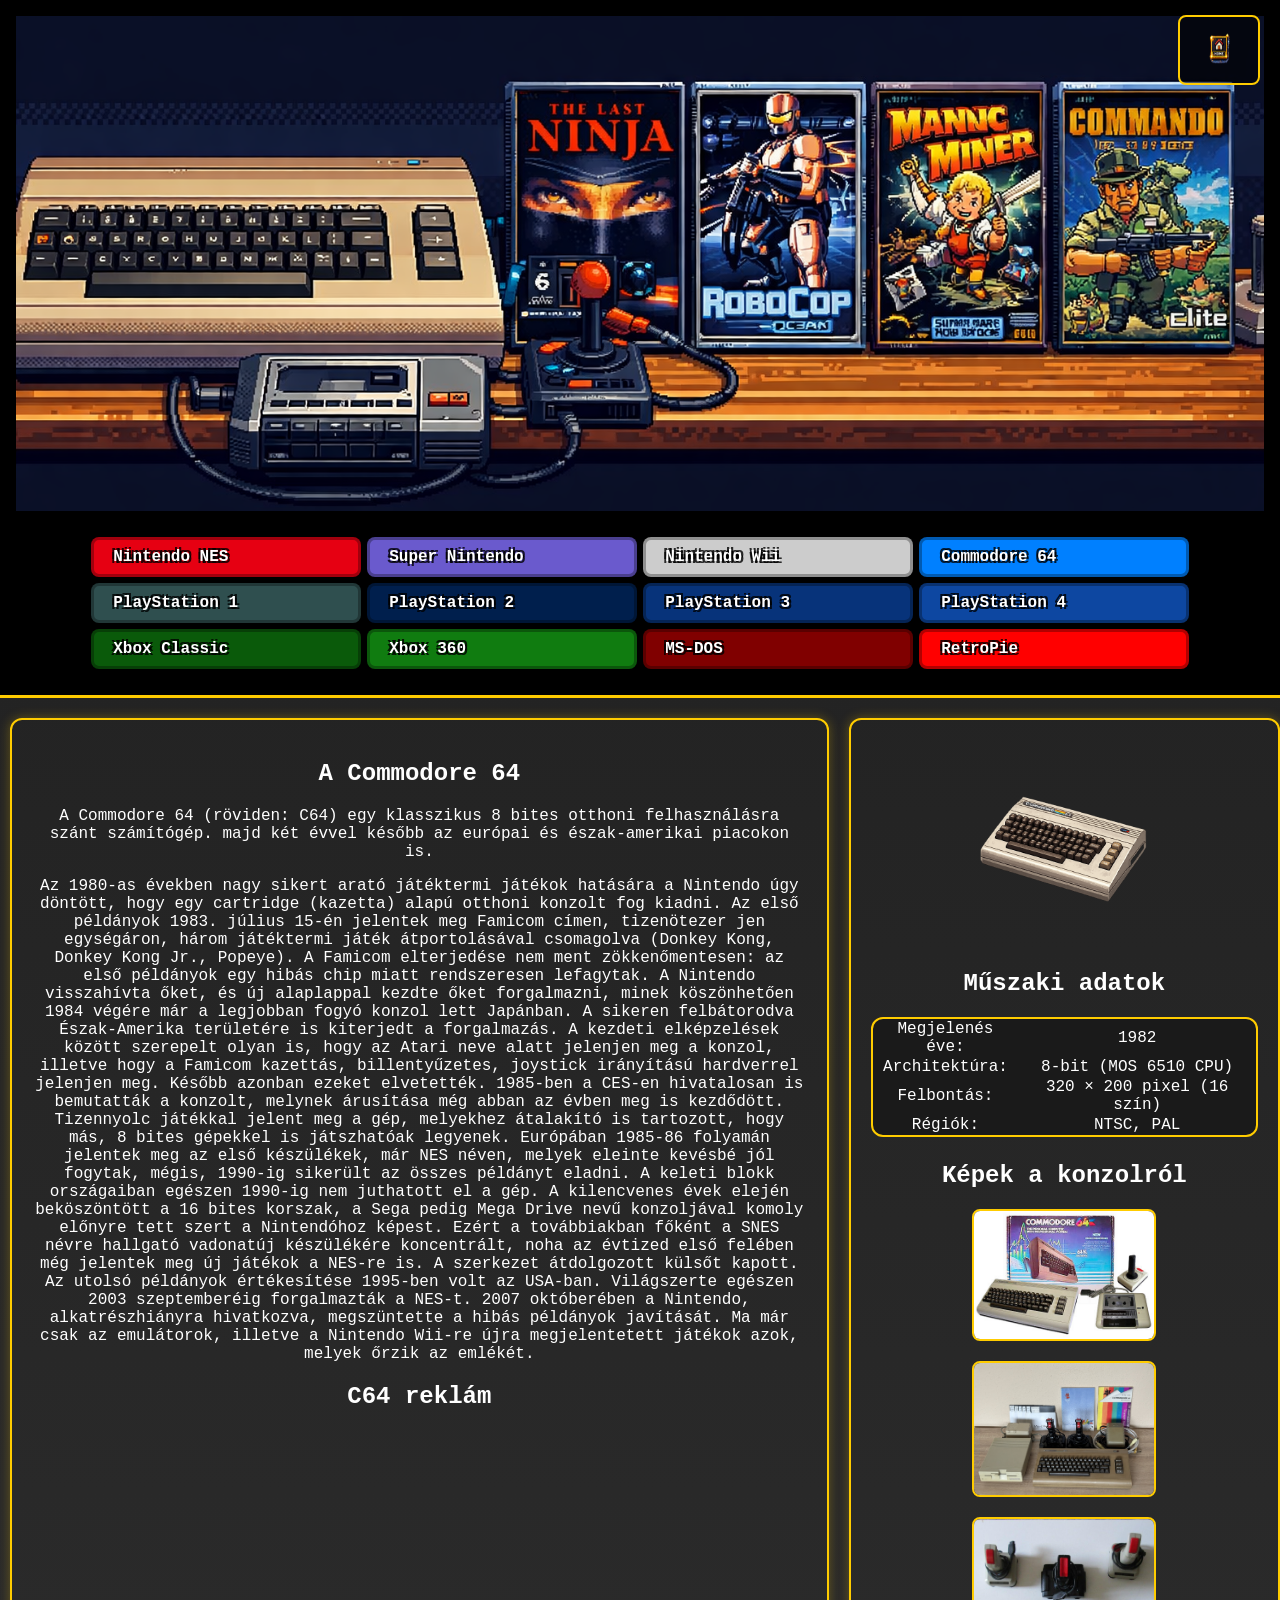
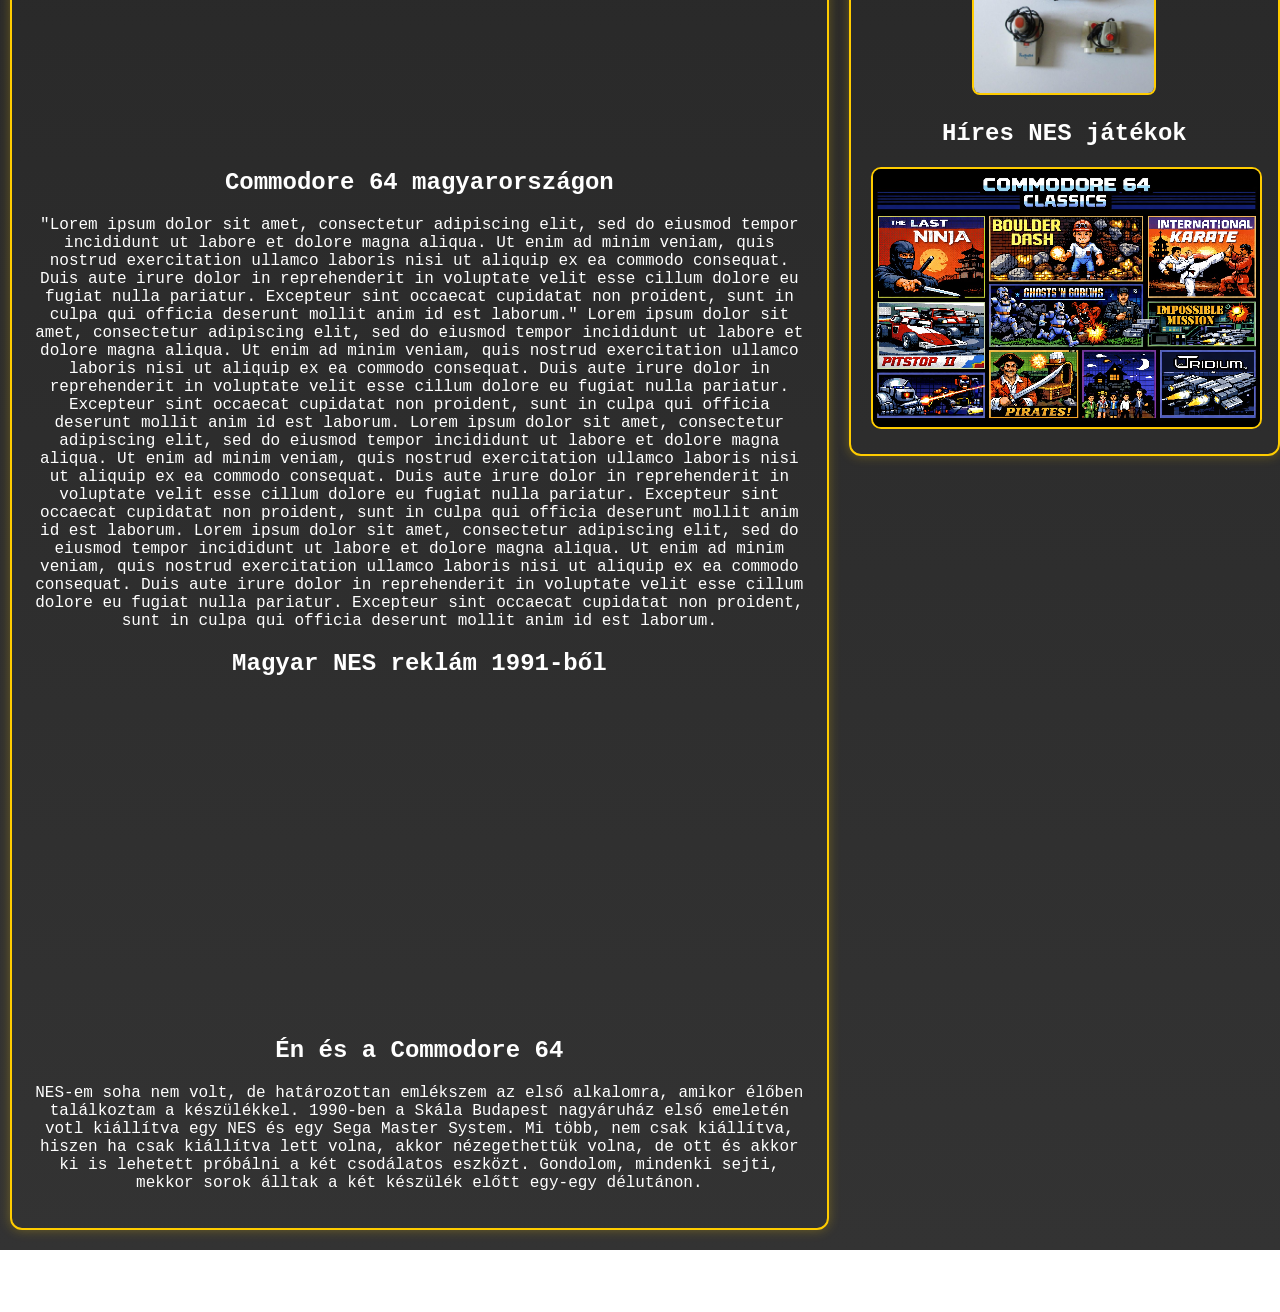
<file: c64.html>
<!DOCTYPE html>
<html lang="hu">
<head>
  <meta charset="UTF-8">
  <meta name="viewport" content="width=device-width, initial-scale=1.0">
  <title>Commodore 64</title>
  <link rel="stylesheet" href="console-site.css">
</head>
<body>
  <header> 
<!-- Felső kép -->	  
	<div class="hero-logo"> 
		<img src="images/c64-header.png" alt="Commodore 64"> 
	</div>
<!-- Vissza gomb -->
	  <a href="index.html" class="home-button"><img src="icons/home.png" alt="Home"></a>
<!-- Menüsor -->
	  <nav>
		<ul> 
			<li><a class="nes" href="nes.html">Nintendo NES</a></li>
			<li><a class="snes" href="snes.html">Super Nintendo</a></li>
			<li><a class="wii" href="wii.html">Nintendo Wii</a></li>
			<li><a class="c64" href="c64.html">Commodore 64</a></li>
			<li><a class="ps1" href="ps1.html">PlayStation 1</a></li>
			<li><a class="ps2" href="ps2.html">PlayStation 2</a></li>
			<li><a class="ps3" href="ps3.html">PlayStation 3</a></li>
			<li><a class="ps4" href="ps4.html">PlayStation 4</a></li>
			<li><a class="xbox" href="xbox.html">Xbox Classic</a></li>
			<li><a class="xbox360" href="xbox360.html">Xbox 360</a></li>
			<li><a class="dos" href="dos.html">MS-DOS</a></li>
			<li><a class="retropie" href="retropie.html">RetroPie</a></li>
		</ul>
	</nav> 
</header>
  <main>
<!-- Bal hasáb-->
	<div class="content-layout">  
		<div class="main-column">
			<section class="history">  
	   		 <h2>A Commodore 64</h2>
	    	<p>A Commodore 64 (röviden: C64) egy klasszikus 8 bites otthoni felhasználásra szánt számítógép.
			majd két évvel később az  európai és észak-amerikai piacokon is.</p> 
			<p>Az 1980-as években nagy sikert arató játéktermi játékok hatására a Nintendo úgy döntött, hogy egy cartridge (kazetta) alapú otthoni konzolt fog kiadni. Az első példányok 1983. július 15-én jelentek meg Famicom címen,
			tizenötezer jen egységáron, három játéktermi játék átportolásával csomagolva (Donkey Kong, Donkey Kong Jr., Popeye). A Famicom elterjedése nem ment zökkenőmentesen: az első példányok egy hibás chip miatt rendszeresen lefagytak. 
			A Nintendo visszahívta őket, és új alaplappal kezdte őket forgalmazni, minek köszönhetően 1984 végére már a legjobban fogyó konzol lett Japánban.
			A sikeren felbátorodva Észak-Amerika területére is kiterjedt a forgalmazás. A kezdeti elképzelések között szerepelt olyan is, hogy az Atari neve alatt jelenjen meg a konzol, illetve hogy a Famicom kazettás, billentyűzetes,
			joystick irányítású hardverrel jelenjen meg. Később azonban ezeket elvetették. 1985-ben a CES-en hivatalosan is bemutatták a konzolt, melynek árusítása még abban az évben meg is kezdődött. Tizennyolc játékkal jelent meg a gép,
			melyekhez átalakító is tartozott, hogy más, 8 bites gépekkel is játszhatóak legyenek. Európában 1985-86 folyamán jelentek meg az első készülékek, már NES néven, melyek eleinte kevésbé jól fogytak, mégis, 1990-ig sikerült az összes példányt eladni.
			A keleti blokk országaiban egészen 1990-ig nem juthatott el a gép. A kilencvenes évek elején beköszöntött a 16 bites korszak, a Sega pedig Mega Drive nevű konzoljával komoly előnyre tett szert a Nintendóhoz képest. 
			Ezért a továbbiakban főként a SNES névre hallgató vadonatúj készülékére koncentrált, noha az évtized első felében még jelentek meg új játékok a NES-re is. A szerkezet átdolgozott külsőt kapott. Az utolsó példányok értékesítése 1995-ben volt az USA-ban.
			Világszerte egészen 2003 szeptemberéig forgalmazták a NES-t. 2007 októberében a Nintendo, alkatrészhiányra hivatkozva, megszüntette a hibás példányok javítását. Ma már csak az emulátorok, illetve a Nintendo Wii-re újra megjelentetett játékok azok, melyek őrzik az emlékét.
			</p>
			</section>
			<section class=video>
				<h2>C64 reklám</h2>
				<iframe width="560" height="315" src="https://www.youtube.com/embed/ZekAbt2o6Ms?si=d886fp3JaP5gtsDD" title="YouTube video player" frameborder="0" allow="accelerometer; autoplay; clipboard-write; encrypted-media; gyroscope; picture-in-picture; web-share" referrerpolicy="strict-origin-when-cross-origin" allowfullscreen></iframe>
			</section>
			<section>
				<h2>Commodore 64 magyarországon</h2>
				<p>"Lorem ipsum dolor sit amet, consectetur adipiscing elit, sed do eiusmod tempor incididunt ut labore et dolore magna aliqua. Ut enim ad minim veniam, quis nostrud exercitation ullamco laboris nisi ut aliquip ex ea 
					commodo consequat. Duis aute irure dolor in reprehenderit in voluptate velit esse cillum dolore eu fugiat nulla pariatur. Excepteur sint occaecat cupidatat non proident, sunt in culpa qui officia deserunt mollit anim
					id est laborum."
				
				Lorem ipsum dolor sit amet, consectetur adipiscing elit, sed do eiusmod tempor incididunt ut labore et dolore magna aliqua. Ut enim ad minim veniam, quis nostrud exercitation ullamco laboris nisi ut aliquip ex ea 
					commodo consequat. Duis aute irure dolor in reprehenderit in voluptate velit esse cillum dolore eu fugiat nulla pariatur. Excepteur sint occaecat cupidatat non proident, sunt in culpa qui officia deserunt mollit anim
					id est laborum.

					Lorem ipsum dolor sit amet, consectetur adipiscing elit, sed do eiusmod tempor incididunt ut labore et dolore magna aliqua. Ut enim ad minim veniam, quis nostrud exercitation ullamco laboris nisi ut aliquip ex ea 
					commodo consequat. Duis aute irure dolor in reprehenderit in voluptate velit esse cillum dolore eu fugiat nulla pariatur. Excepteur sint occaecat cupidatat non proident, sunt in culpa qui officia deserunt mollit anim
					id est laborum.
				Lorem ipsum dolor sit amet, consectetur adipiscing elit, sed do eiusmod tempor incididunt ut labore et dolore magna aliqua. Ut enim ad minim veniam, quis nostrud exercitation ullamco laboris nisi ut aliquip ex ea 
					commodo consequat. Duis aute irure dolor in reprehenderit in voluptate velit esse cillum dolore eu fugiat nulla pariatur. Excepteur sint occaecat cupidatat non proident, sunt in culpa qui officia deserunt mollit anim
					id est laborum.	
				
				</p>
			</section>
			<section class=video>
				<h2>Magyar NES reklám 1991-ből</h2>
				<iframe width="560" height="315" src="https://www.youtube.com/embed/DQys7H4qyeI?si=6JUCYeP0SzQPjTPI" title="YouTube video player" frameborder="0" allow="accelerometer; autoplay; clipboard-write; encrypted-media; gyroscope; picture-in-picture; web-share" referrerpolicy="strict-origin-when-cross-origin" allowfullscreen></iframe>
			</section>
			<section>
				<h2>Én és a Commodore 64</h2>
				<p>NES-em soha nem volt, de határozottan emlékszem az első alkalomra, amikor élőben találkoztam a készülékkel. 1990-ben a Skála Budapest nagyáruház első emeletén votl kiállítva egy NES és egy Sega Master System. Mi több, nem csak kiállítva,
					hiszen ha csak kiállítva lett volna, akkor nézegethettük volna, de ott és akkor ki is lehetett próbálni a két csodálatos eszközt. Gondolom, mindenki sejti, mekkor sorok álltak a két készülék előtt egy-egy délutánon.
				</p>
			</section>
				
		</div>
<!-- Jobb hasáb -->		
		<div class="side-column">	
			<section class="tech-spec">
				<div class="console-image"> 
					<img src="images/C64-card.png" alt="Commodore 64">
				</div>
				<!-- Technikai adatok -->
				<h2>Műszaki adatok</h2>
					<table class="console-specs"> 
						<tr> <td>Megjelenés éve:</td> <td>1982</td> </tr>
						<tr> <td>Architektúra:</td> <td>8-bit (MOS 6510 CPU)</td> 
						</tr> <tr> <td>Felbontás:</td> <td>320 × 200 pixel (16 szín)</td> 
						</tr> <tr> <td>Régiók:</td> <td>NTSC, PAL</td> </tr>
					</table>
				<!-- Galéria-->
				<section class="gallery">
					<h2>Képek a konzolról</h2>
					<div class="gallery-grid">
			    		<img src="images/C64_1.jpg" alt="C64 gép">
			    		<img src="images/C64_2.jpg" alt="C64 perifériák">
			    		<img src="images/C64_3.jpg" alt="C64 joystick">
			  		</div>
				</section>	
				<!-- Híres játékok-->
				<section class="best-games"> 
					<h2>Híres NES játékok</h2> 
					<div class="game-cartridges"> 
						<img src="images/C64-bestgames.png" alt="C64 játékok"> 
					</div>
				</section>
			</section>
		</div>
	</div>
			

	  

		

	  
  </main>
</body>
</html>
</file>
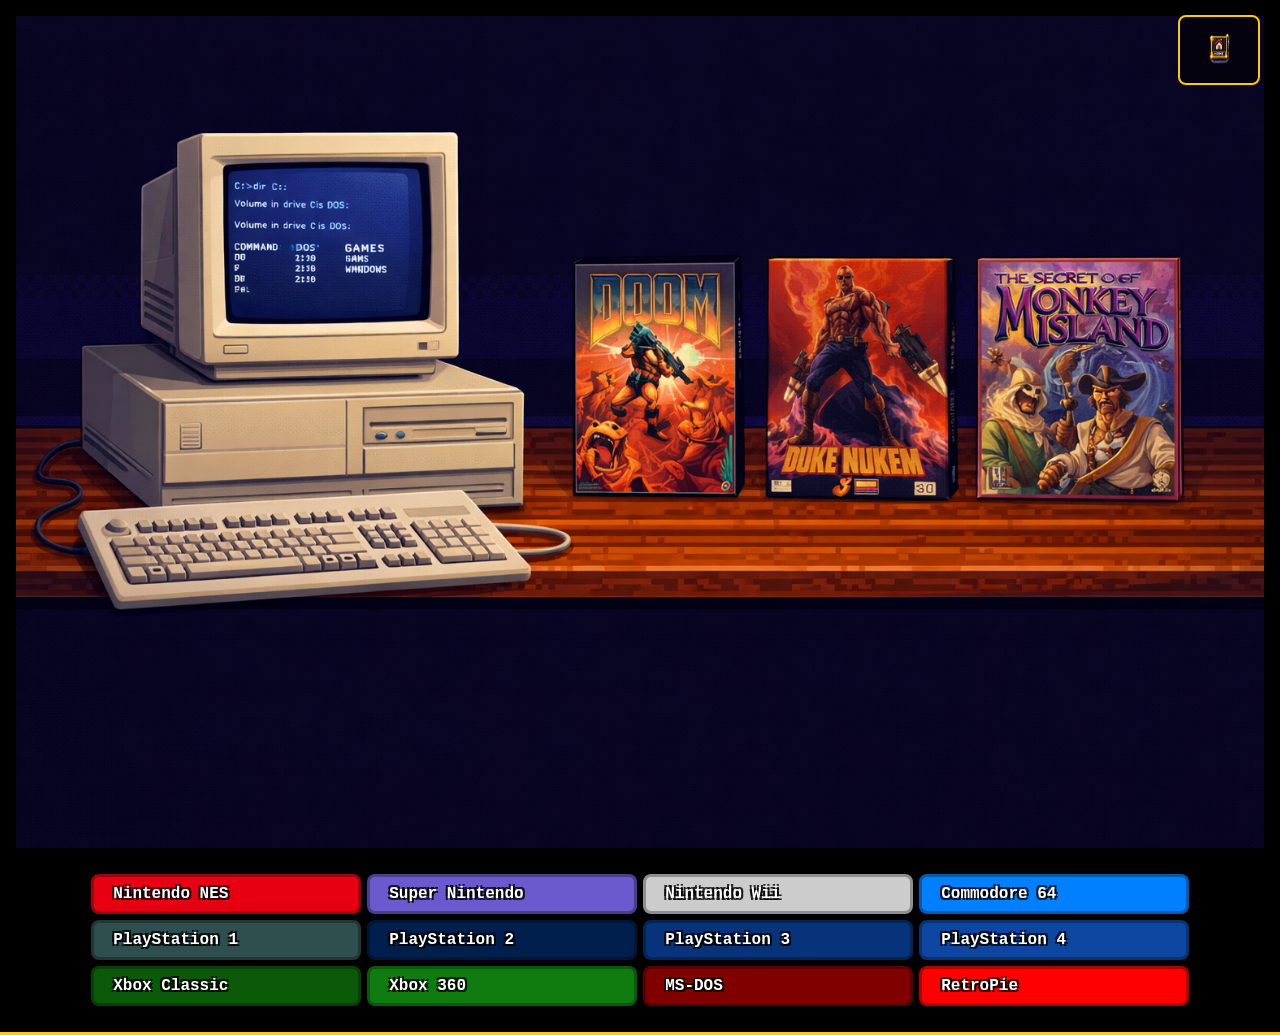
<file: dos.html>
<!DOCTYPE html>
<html lang="hu">
<head>
  <meta charset="UTF-8">
  <meta name="viewport" content="width=device-width, initial-scale=1.0">
  <title>MS-DOS PC</title>
  <link rel="stylesheet" href="console-site.css">
</head>
<body>
  <header> 
<!-- Felső kép -->	  
	<div class="hero-logo"> 
		<img src="images/DOS-PC-header.png" alt="MS-DOS PC"> 
	</div>
<!-- Vissza gomb -->
	  <a href="index.html" class="home-button"><img src="icons/home.png" alt="Home"></a>
<!-- Menüsor -->
	  <nav>
		<ul> 
			<li><a class="nes" href="nes.html">Nintendo NES</a></li>
			<li><a class="snes" href="snes.html">Super Nintendo</a></li>
			<li><a class="wii" href="wii.html">Nintendo Wii</a></li>
			<li><a class="c64" href="c64.html">Commodore 64</a></li>
			<li><a class="ps1" href="ps1.html">PlayStation 1</a></li>
			<li><a class="ps2" href="ps2.html">PlayStation 2</a></li>
			<li><a class="ps3" href="ps3.html">PlayStation 3</a></li>
			<li><a class="ps4" href="ps4.html">PlayStation 4</a></li>
			<li><a class="xbox" href="xbox.html">Xbox Classic</a></li>
			<li><a class="xbox360" href="xbox360.html">Xbox 360</a></li>
			<li><a class="dos" href="dos.html">MS-DOS</a></li>
			<li><a class="retropie" href="retropie.html">RetroPie</a></li>
		</ul>
	</nav> 
</header>
  <main>
</file>
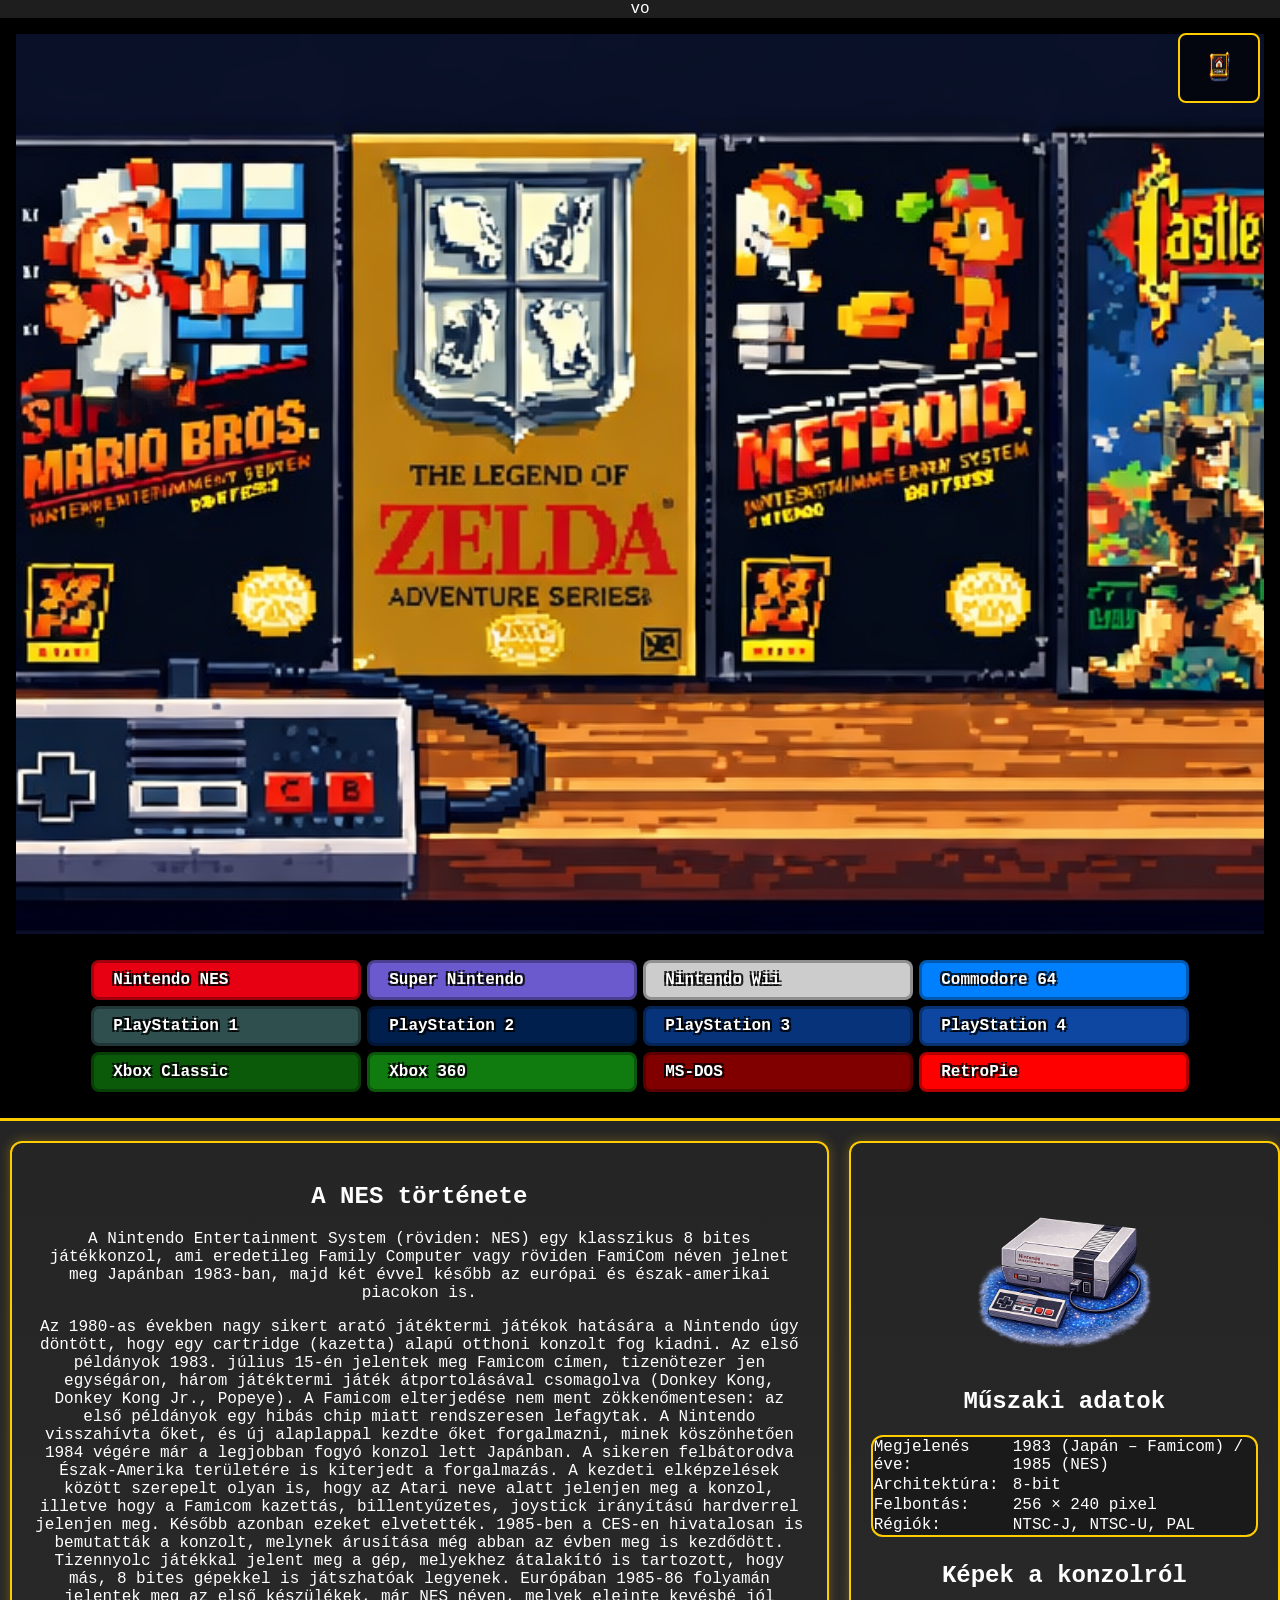
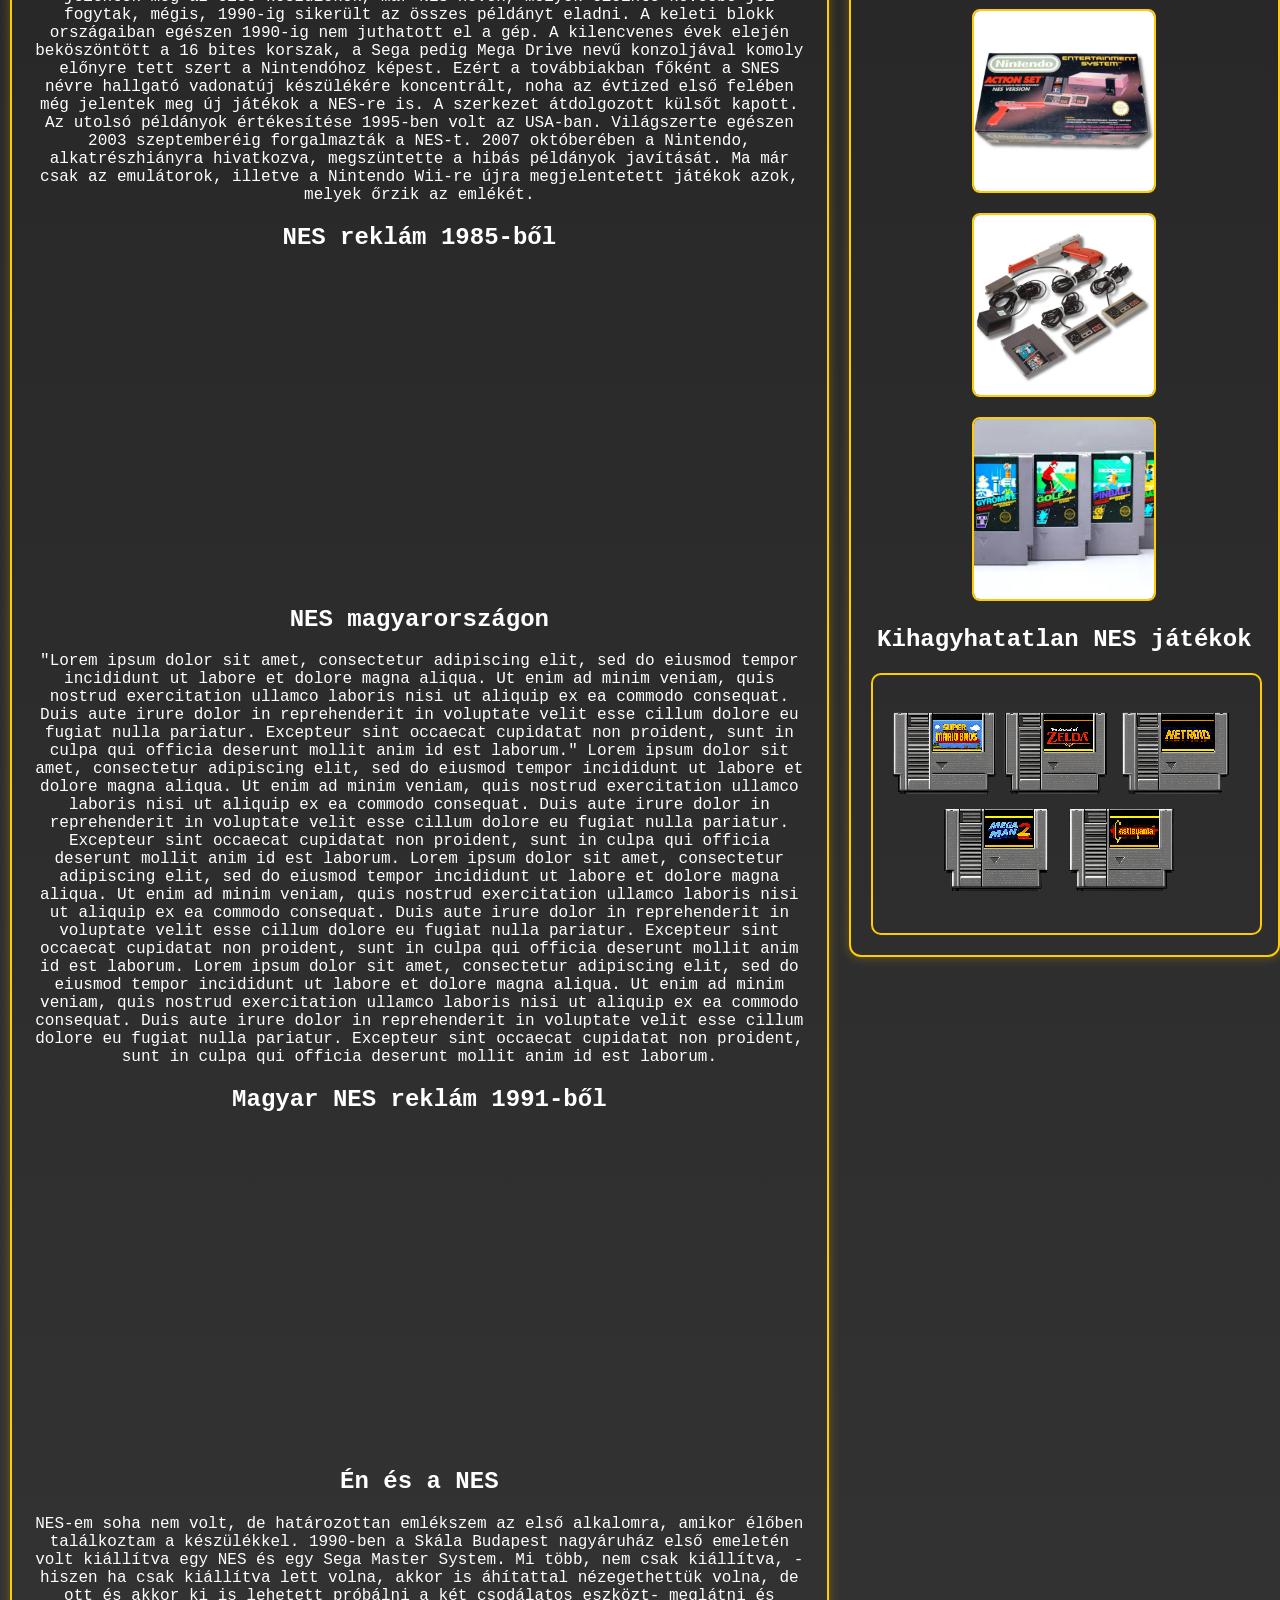
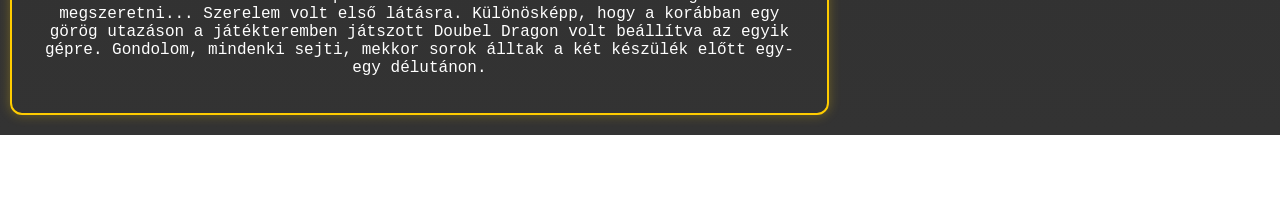
<file: nes.html>
vo
<!DOCTYPE html>
<html lang="hu">
<head>
  <meta charset="UTF-8">
  <meta name="viewport" content="width=device-width, initial-scale=1.0">
  <title>Nintendo NES</title>
  <link rel="stylesheet" href="console-site.css">
</head>
<body>
  <header> 
<!-- Felső kép -->	  
	<div class="hero-logo"> 
		<img src="images/NES-header.png" alt="Nintendo Entertainment System"> 
	</div>
<!-- Vissza gomb -->
	  <a href="index.html" class="home-button"><img src="icons/home.png" alt="Home"></a>
<!-- Menüsor -->
	  <nav>
		<ul> 
			<li><a class="nes" href="nes.html">Nintendo NES</a></li>
			<li><a class="snes" href="snes.html">Super Nintendo</a></li>
			<li><a class="wii" href="wii.html">Nintendo Wii</a></li>
			<li><a class="c64" href="c64.html">Commodore 64</a></li>
			<li><a class="ps1" href="ps1.html">PlayStation 1</a></li>
			<li><a class="ps2" href="ps2.html">PlayStation 2</a></li>
			<li><a class="ps3" href="ps3.html">PlayStation 3</a></li>
			<li><a class="ps4" href="ps4.html">PlayStation 4</a></li>
			<li><a class="xbox" href="xbox.html">Xbox Classic</a></li>
			<li><a class="xbox360" href="xbox360.html">Xbox 360</a></li>
			<li><a class="dos" href="dos.html">MS-DOS</a></li>
			<li><a class="retropie" href="retropie.html">RetroPie</a></li>
		</ul>
	</nav> 
</header>
  <main>
<!-- Bal hasáb-->
	<div class="content-layout">  
		<div class="main-column">
			<section class="history">  
	   		 <h2>A NES története</h2>
	    	<p>A Nintendo Entertainment System (röviden: NES) egy klasszikus 8 bites játékkonzol, ami eredetileg  Family Computer vagy röviden FamiCom  néven jelnet meg Japánban 1983-ban,
			majd két évvel később az  európai és észak-amerikai piacokon is.</p> 
			<p>Az 1980-as években nagy sikert arató játéktermi játékok hatására a Nintendo úgy döntött, hogy egy cartridge (kazetta) alapú otthoni konzolt fog kiadni. Az első példányok 1983. július 15-én jelentek meg Famicom címen,
			tizenötezer jen egységáron, három játéktermi játék átportolásával csomagolva (Donkey Kong, Donkey Kong Jr., Popeye). A Famicom elterjedése nem ment zökkenőmentesen: az első példányok egy hibás chip miatt rendszeresen lefagytak. 
			A Nintendo visszahívta őket, és új alaplappal kezdte őket forgalmazni, minek köszönhetően 1984 végére már a legjobban fogyó konzol lett Japánban.
			A sikeren felbátorodva Észak-Amerika területére is kiterjedt a forgalmazás. A kezdeti elképzelések között szerepelt olyan is, hogy az Atari neve alatt jelenjen meg a konzol, illetve hogy a Famicom kazettás, billentyűzetes,
			joystick irányítású hardverrel jelenjen meg. Később azonban ezeket elvetették. 1985-ben a CES-en hivatalosan is bemutatták a konzolt, melynek árusítása még abban az évben meg is kezdődött. Tizennyolc játékkal jelent meg a gép,
			melyekhez átalakító is tartozott, hogy más, 8 bites gépekkel is játszhatóak legyenek. Európában 1985-86 folyamán jelentek meg az első készülékek, már NES néven, melyek eleinte kevésbé jól fogytak, mégis, 1990-ig sikerült az összes példányt eladni.
			A keleti blokk országaiban egészen 1990-ig nem juthatott el a gép. A kilencvenes évek elején beköszöntött a 16 bites korszak, a Sega pedig Mega Drive nevű konzoljával komoly előnyre tett szert a Nintendóhoz képest. 
			Ezért a továbbiakban főként a SNES névre hallgató vadonatúj készülékére koncentrált, noha az évtized első felében még jelentek meg új játékok a NES-re is. A szerkezet átdolgozott külsőt kapott. Az utolsó példányok értékesítése 1995-ben volt az USA-ban.
			Világszerte egészen 2003 szeptemberéig forgalmazták a NES-t. 2007 októberében a Nintendo, alkatrészhiányra hivatkozva, megszüntette a hibás példányok javítását. Ma már csak az emulátorok, illetve a Nintendo Wii-re újra megjelentetett játékok azok, melyek őrzik az emlékét.
			</p>
			</section>
			<section class=video>
				<h2>NES reklám 1985-ből</h2>
				<iframe width="560" height="315" src="https://www.youtube.com/embed/i5ApMCiho1I?si=JPzgv1N2GZEsbUkW" title="YouTube video player" frameborder="0" allow="accelerometer; autoplay; clipboard-write; encrypted-media; gyroscope; picture-in-picture; web-share" referrerpolicy="strict-origin-when-cross-origin" allowfullscreen></iframe>
			</section>
			<section>
				<h2>NES magyarországon</h2>
				<p>"Lorem ipsum dolor sit amet, consectetur adipiscing elit, sed do eiusmod tempor incididunt ut labore et dolore magna aliqua. Ut enim ad minim veniam, quis nostrud exercitation ullamco laboris nisi ut aliquip ex ea 
					commodo consequat. Duis aute irure dolor in reprehenderit in voluptate velit esse cillum dolore eu fugiat nulla pariatur. Excepteur sint occaecat cupidatat non proident, sunt in culpa qui officia deserunt mollit anim
					id est laborum."
				
				Lorem ipsum dolor sit amet, consectetur adipiscing elit, sed do eiusmod tempor incididunt ut labore et dolore magna aliqua. Ut enim ad minim veniam, quis nostrud exercitation ullamco laboris nisi ut aliquip ex ea 
					commodo consequat. Duis aute irure dolor in reprehenderit in voluptate velit esse cillum dolore eu fugiat nulla pariatur. Excepteur sint occaecat cupidatat non proident, sunt in culpa qui officia deserunt mollit anim
					id est laborum.

					Lorem ipsum dolor sit amet, consectetur adipiscing elit, sed do eiusmod tempor incididunt ut labore et dolore magna aliqua. Ut enim ad minim veniam, quis nostrud exercitation ullamco laboris nisi ut aliquip ex ea 
					commodo consequat. Duis aute irure dolor in reprehenderit in voluptate velit esse cillum dolore eu fugiat nulla pariatur. Excepteur sint occaecat cupidatat non proident, sunt in culpa qui officia deserunt mollit anim
					id est laborum.
				Lorem ipsum dolor sit amet, consectetur adipiscing elit, sed do eiusmod tempor incididunt ut labore et dolore magna aliqua. Ut enim ad minim veniam, quis nostrud exercitation ullamco laboris nisi ut aliquip ex ea 
					commodo consequat. Duis aute irure dolor in reprehenderit in voluptate velit esse cillum dolore eu fugiat nulla pariatur. Excepteur sint occaecat cupidatat non proident, sunt in culpa qui officia deserunt mollit anim
					id est laborum.	
				
				</p>
			</section>
			<section class=video>
				<h2>Magyar NES reklám 1991-ből</h2>
				<iframe width="560" height="315" src="https://www.youtube.com/embed/DQys7H4qyeI?si=6JUCYeP0SzQPjTPI" title="YouTube video player" frameborder="0" allow="accelerometer; autoplay; clipboard-write; encrypted-media; gyroscope; picture-in-picture; web-share" referrerpolicy="strict-origin-when-cross-origin" allowfullscreen></iframe>
			</section>
			<section>
				<h2>Én és a NES</h2>
				<p>NES-em soha nem volt, de határozottan emlékszem az első alkalomra, amikor élőben találkoztam a készülékkel. 1990-ben a Skála Budapest nagyáruház első emeletén volt kiállítva egy NES és egy Sega Master System. Mi több, nem csak kiállítva,
					 -hiszen ha csak kiállítva lett volna, akkor is áhítattal nézegethettük volna, de ott és akkor ki is lehetett próbálni a két csodálatos eszközt- meglátni és megszeretni... Szerelem volt első látásra. Különösképp, hogy a korábban egy görög utazáson a játékteremben játszott Doubel Dragon volt beállítva az egyik gépre. Gondolom, mindenki sejti, mekkor sorok álltak a két készülék előtt egy-egy délutánon.
				</p>
			</section>
				
		</div>
<!-- Jobb hasáb -->		
		<div class="side-column">	
			<section class="tech-spec">
				<div class="console-image"> 
					<img src="images/NES2-card.png" alt="Nintendo NES">
				</div>
				<!-- Technikai adatok -->
				<h2>Műszaki adatok</h2>
					<table class="console-specs"> 
						<tr> <td>Megjelenés éve:</td> <td>1983 (Japán – Famicom) / 1985 (NES)</td> </tr>
						<tr> <td>Architektúra:</td> <td>8-bit</td> 
						</tr> <tr> <td>Felbontás:</td> <td>256 × 240 pixel</td> 
						</tr> <tr> <td>Régiók:</td> <td>NTSC-J, NTSC-U, PAL</td> </tr>
					</table>
				<!-- Galéria-->
				<section class="gallery">
					<h2>Képek a konzolról</h2>
					<div class="gallery-grid">
			    		<img src="images/nes1.png" alt="NES konzol">
			    		<img src="images/nes2.png" alt="NES kontroller">
			    		<img src="images/nes3.png" alt="NES kazetták">
			  		</div>
				</section>	
				<!-- Híres játékok-->
				<section class="best-games"> 
					<h2>Kihagyhatatlan NES játékok</h2> 
					<div class="game-cartridges"> 
						<img src="images/nes-games.png" alt="NES játékok"> 
					</div>
				</section>
			</section>
		</div>
	</div>
			

	  

		

	  
  </main>
</body>
</html>
</file>
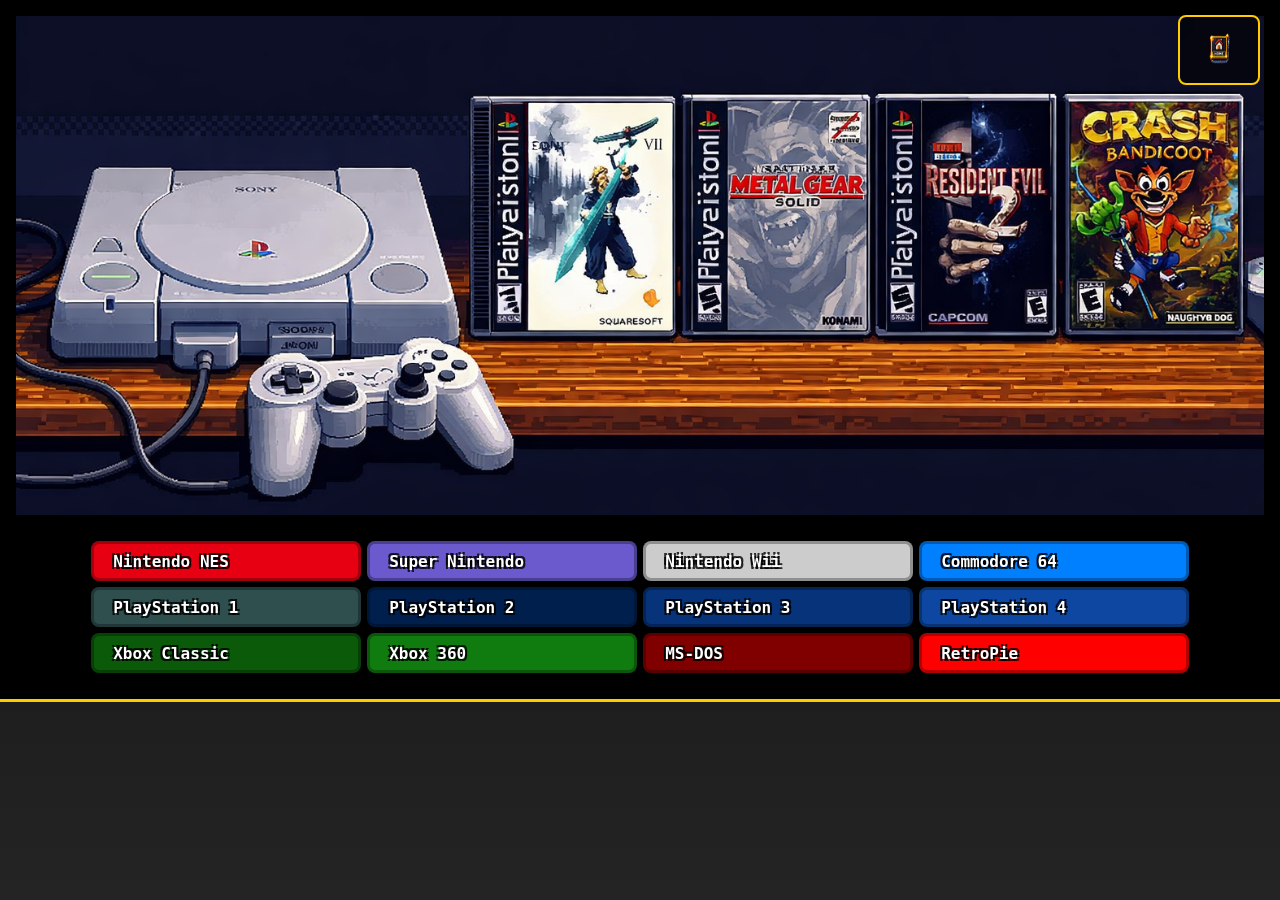
<file: ps1.html>
<!DOCTYPE html>
<html lang="hu">
<head>
  <meta charset="UTF-8">
  <meta name="viewport" content="width=device-width, initial-scale=1.0">
  <title>Playstation 1</title>
  <link rel="stylesheet" href="console-site.css">
</head>
<body>
  <header> 
<!-- Felső kép -->	  
	<div class="hero-logo"> 
		<img src="images/ps1-header.png" alt="Playstation1"> 
	</div>
<!-- Vissza gomb -->
	  <a href="index.html" class="home-button"><img src="icons/home.png" alt="Home"></a>
<!-- Menüsor -->
	  <nav>
		<ul> 
			<li><a class="nes" href="nes.html">Nintendo NES</a></li>
			<li><a class="snes" href="snes.html">Super Nintendo</a></li>
			<li><a class="wii" href="wii.html">Nintendo Wii</a></li>
			<li><a class="c64" href="c64.html">Commodore 64</a></li>
			<li><a class="ps1" href="ps1.html">PlayStation 1</a></li>
			<li><a class="ps2" href="ps2.html">PlayStation 2</a></li>
			<li><a class="ps3" href="ps3.html">PlayStation 3</a></li>
			<li><a class="ps4" href="ps4.html">PlayStation 4</a></li>
			<li><a class="xbox" href="xbox.html">Xbox Classic</a></li>
			<li><a class="xbox360" href="xbox360.html">Xbox 360</a></li>
			<li><a class="dos" href="dos.html">MS-DOS</a></li>
			<li><a class="retropie" href="retropie.html">RetroPie</a></li>
		</ul>
	</nav> 
</header>
  <main>
</file>
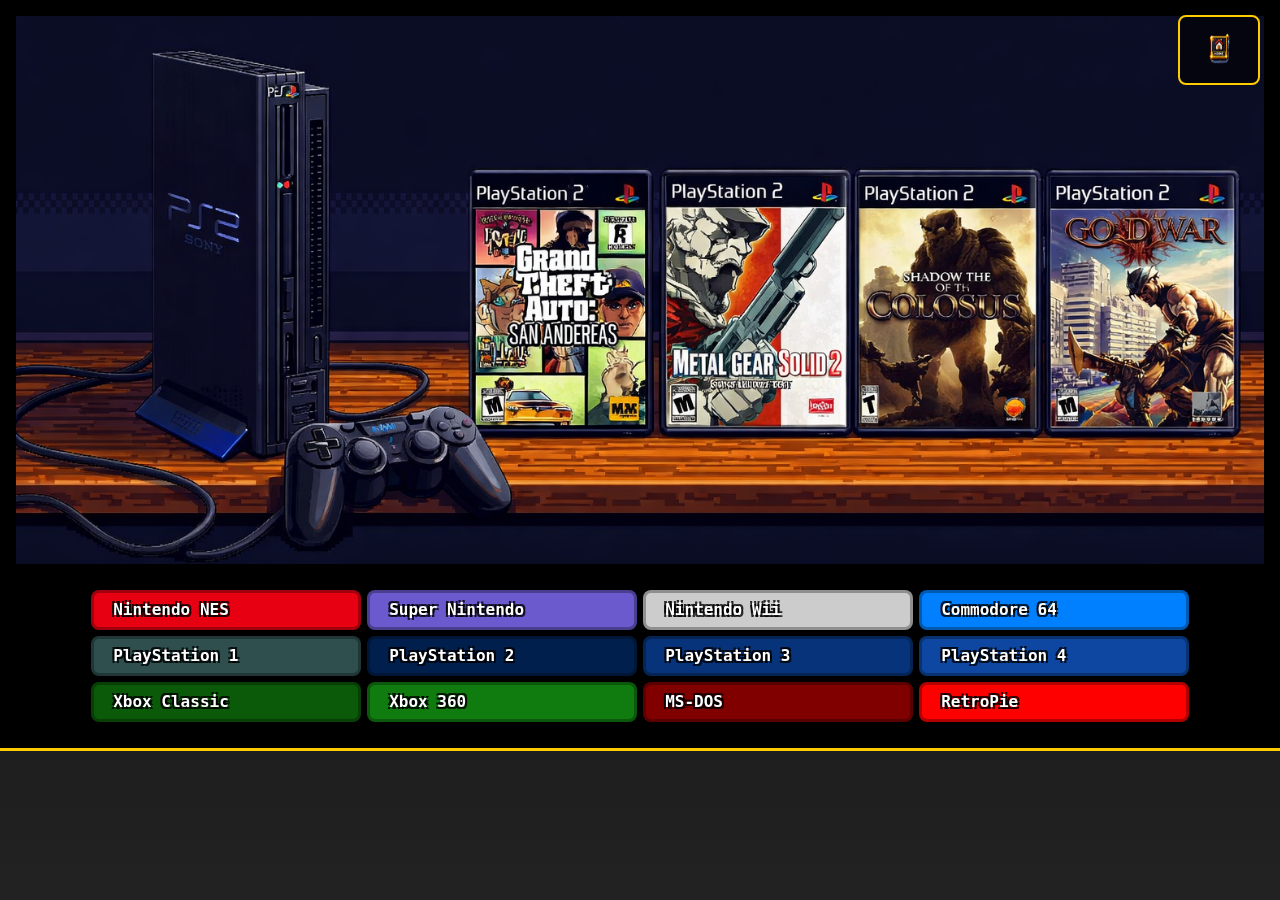
<file: ps2.html>
<!DOCTYPE html>
<html lang="hu">
<head>
  <meta charset="UTF-8">
  <meta name="viewport" content="width=device-width, initial-scale=1.0">
  <title>Playstation 2</title>
  <link rel="stylesheet" href="console-site.css">
</head>
<body>
  <header> 
<!-- Felső kép -->	  
	<div class="hero-logo"> 
		<img src="images/ps2-header.png" alt="Playstation 2"> 
	</div>
<!-- Vissza gomb -->
	  <a href="index.html" class="home-button"><img src="icons/home.png" alt="Home"></a>
<!-- Menüsor -->
	  <nav>
		<ul> 
			<li><a class="nes" href="nes.html">Nintendo NES</a></li>
			<li><a class="snes" href="snes.html">Super Nintendo</a></li>
			<li><a class="wii" href="wii.html">Nintendo Wii</a></li>
			<li><a class="c64" href="c64.html">Commodore 64</a></li>
			<li><a class="ps1" href="ps1.html">PlayStation 1</a></li>
			<li><a class="ps2" href="ps2.html">PlayStation 2</a></li>
			<li><a class="ps3" href="ps3.html">PlayStation 3</a></li>
			<li><a class="ps4" href="ps4.html">PlayStation 4</a></li>
			<li><a class="xbox" href="xbox.html">Xbox Classic</a></li>
			<li><a class="xbox360" href="xbox360.html">Xbox 360</a></li>
			<li><a class="dos" href="dos.html">MS-DOS</a></li>
			<li><a class="retropie" href="retropie.html">RetroPie</a></li>
		</ul>
	</nav> 
</header>
  <main>
</file>
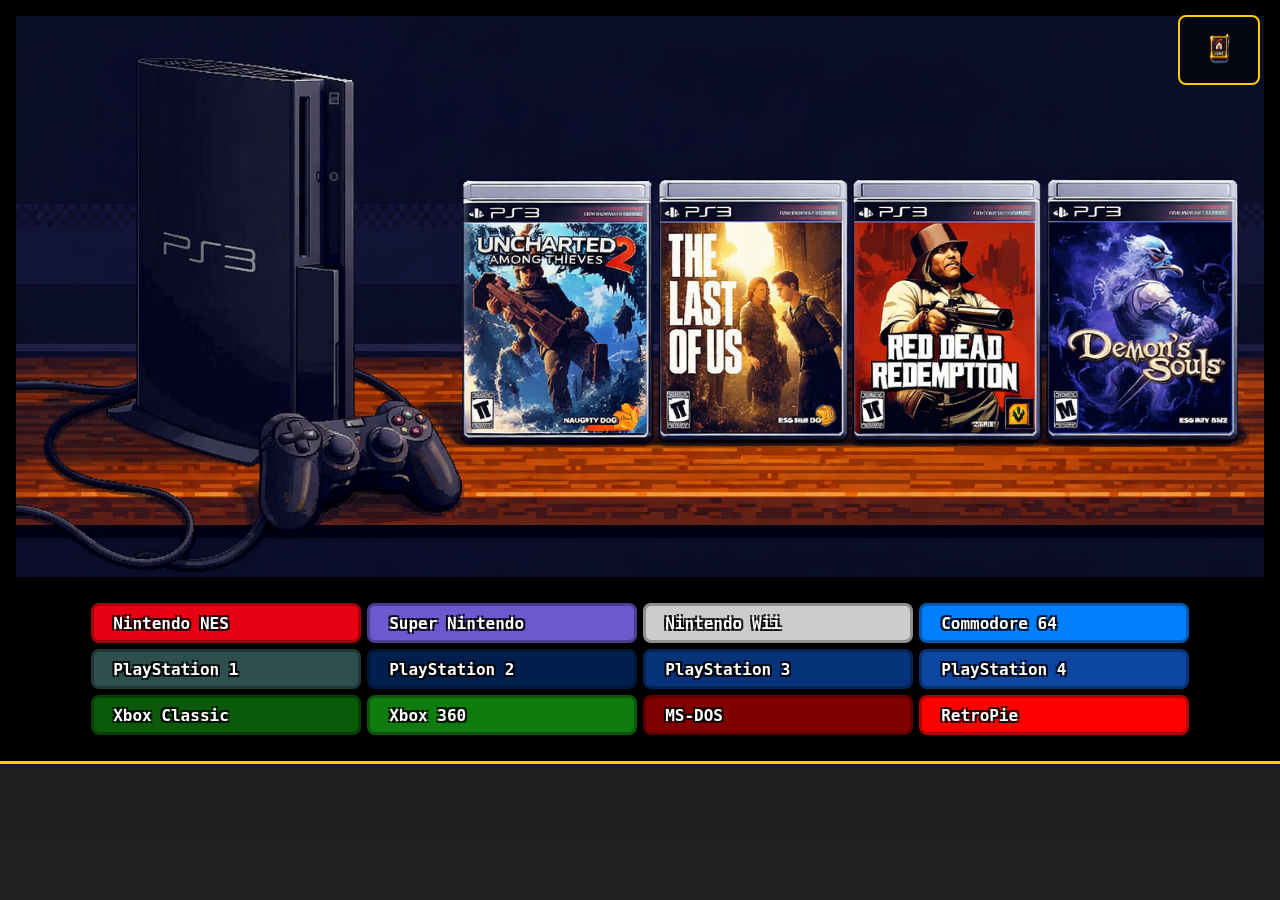
<file: ps3.html>
<!DOCTYPE html>
<html lang="hu">
<head>
  <meta charset="UTF-8">
  <meta name="viewport" content="width=device-width, initial-scale=1.0">
  <title>Playstation 3</title>
  <link rel="stylesheet" href="console-site.css">
</head>
<body>
  <header> 
<!-- Felső kép -->	  
	<div class="hero-logo"> 
		<img src="images/ps3-header.png" alt="Playstation 3"> 
	</div>
<!-- Vissza gomb -->
	  <a href="index.html" class="home-button"><img src="icons/home.png" alt="Home"></a>
<!-- Menüsor -->
	  <nav>
		<ul> 
			<li><a class="nes" href="nes.html">Nintendo NES</a></li>
			<li><a class="snes" href="snes.html">Super Nintendo</a></li>
			<li><a class="wii" href="wii.html">Nintendo Wii</a></li>
			<li><a class="c64" href="c64.html">Commodore 64</a></li>
			<li><a class="ps1" href="ps1.html">PlayStation 1</a></li>
			<li><a class="ps2" href="ps2.html">PlayStation 2</a></li>
			<li><a class="ps3" href="ps3.html">PlayStation 3</a></li>
			<li><a class="ps4" href="ps4.html">PlayStation 4</a></li>
			<li><a class="xbox" href="xbox.html">Xbox Classic</a></li>
			<li><a class="xbox360" href="xbox360.html">Xbox 360</a></li>
			<li><a class="dos" href="dos.html">MS-DOS</a></li>
			<li><a class="retropie" href="retropie.html">RetroPie</a></li>
		</ul>
	</nav> 
</header>
  <main>
</file>
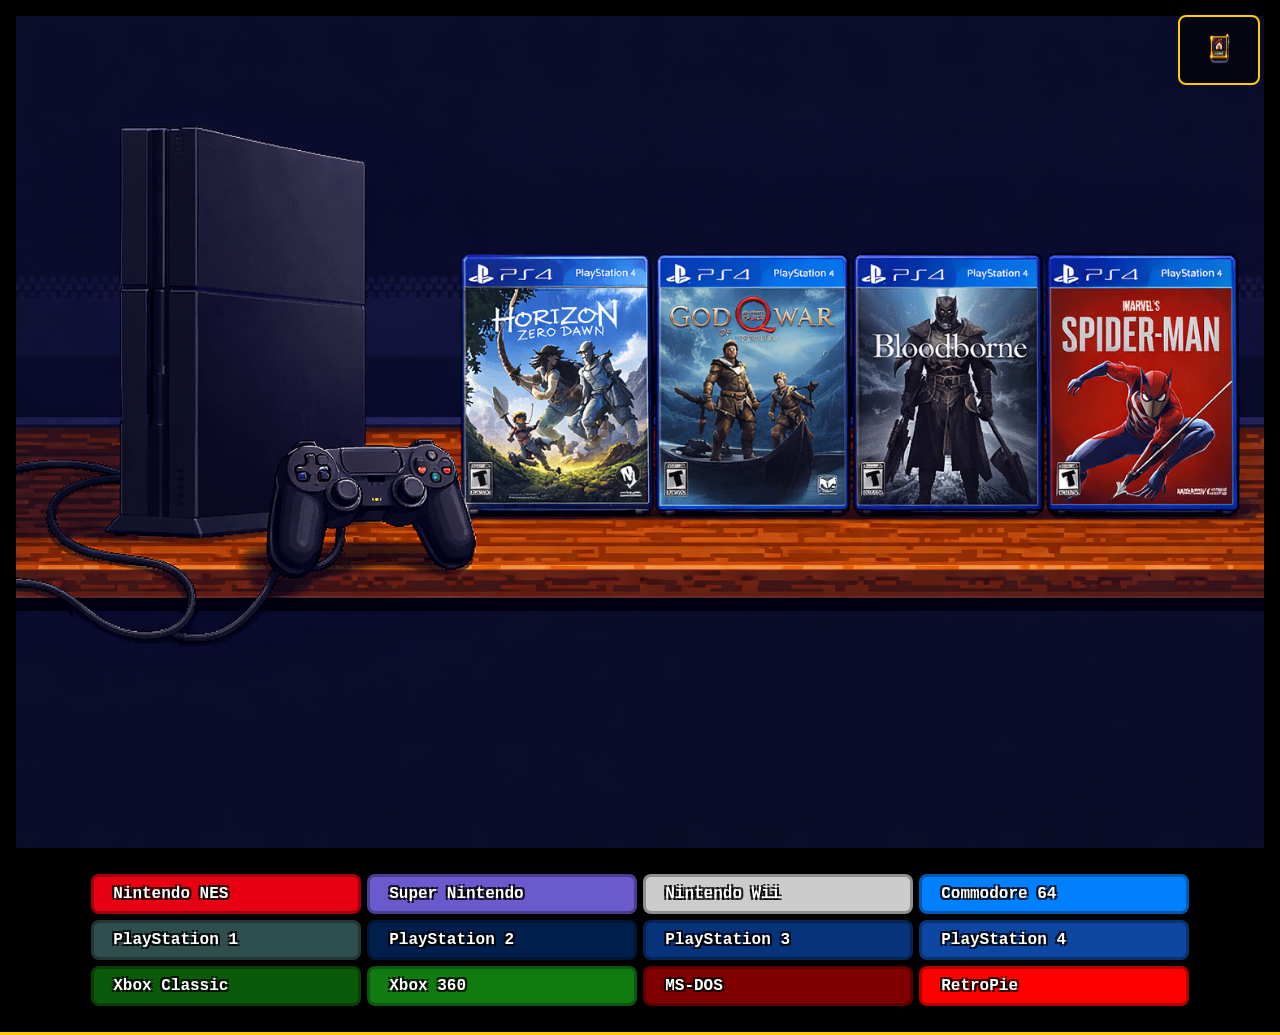
<file: ps4.html>
<!DOCTYPE html>
<html lang="hu">
<head>
  <meta charset="UTF-8">
  <meta name="viewport" content="width=device-width, initial-scale=1.0">
  <title>Playstation 4</title>
  <link rel="stylesheet" href="console-site.css">
</head>
<body>
  <header> 
<!-- Felső kép -->	  
	<div class="hero-logo"> 
		<img src="images/ps4-header.png" alt="Playstation 4"> 
	</div>
<!-- Vissza gomb -->
	  <a href="index.html" class="home-button"><img src="icons/home.png" alt="Home"></a>
<!-- Menüsor -->
	  <nav>
		<ul> 
			<li><a class="nes" href="nes.html">Nintendo NES</a></li>
			<li><a class="snes" href="snes.html">Super Nintendo</a></li>
			<li><a class="wii" href="wii.html">Nintendo Wii</a></li>
			<li><a class="c64" href="c64.html">Commodore 64</a></li>
			<li><a class="ps1" href="ps1.html">PlayStation 1</a></li>
			<li><a class="ps2" href="ps2.html">PlayStation 2</a></li>
			<li><a class="ps3" href="ps3.html">PlayStation 3</a></li>
			<li><a class="ps4" href="ps4.html">PlayStation 4</a></li>
			<li><a class="xbox" href="xbox.html">Xbox Classic</a></li>
			<li><a class="xbox360" href="xbox360.html">Xbox 360</a></li>
			<li><a class="dos" href="dos.html">MS-DOS</a></li>
			<li><a class="retropie" href="retropie.html">RetroPie</a></li>
		</ul>
	</nav> 
</header>
  <main>
</file>
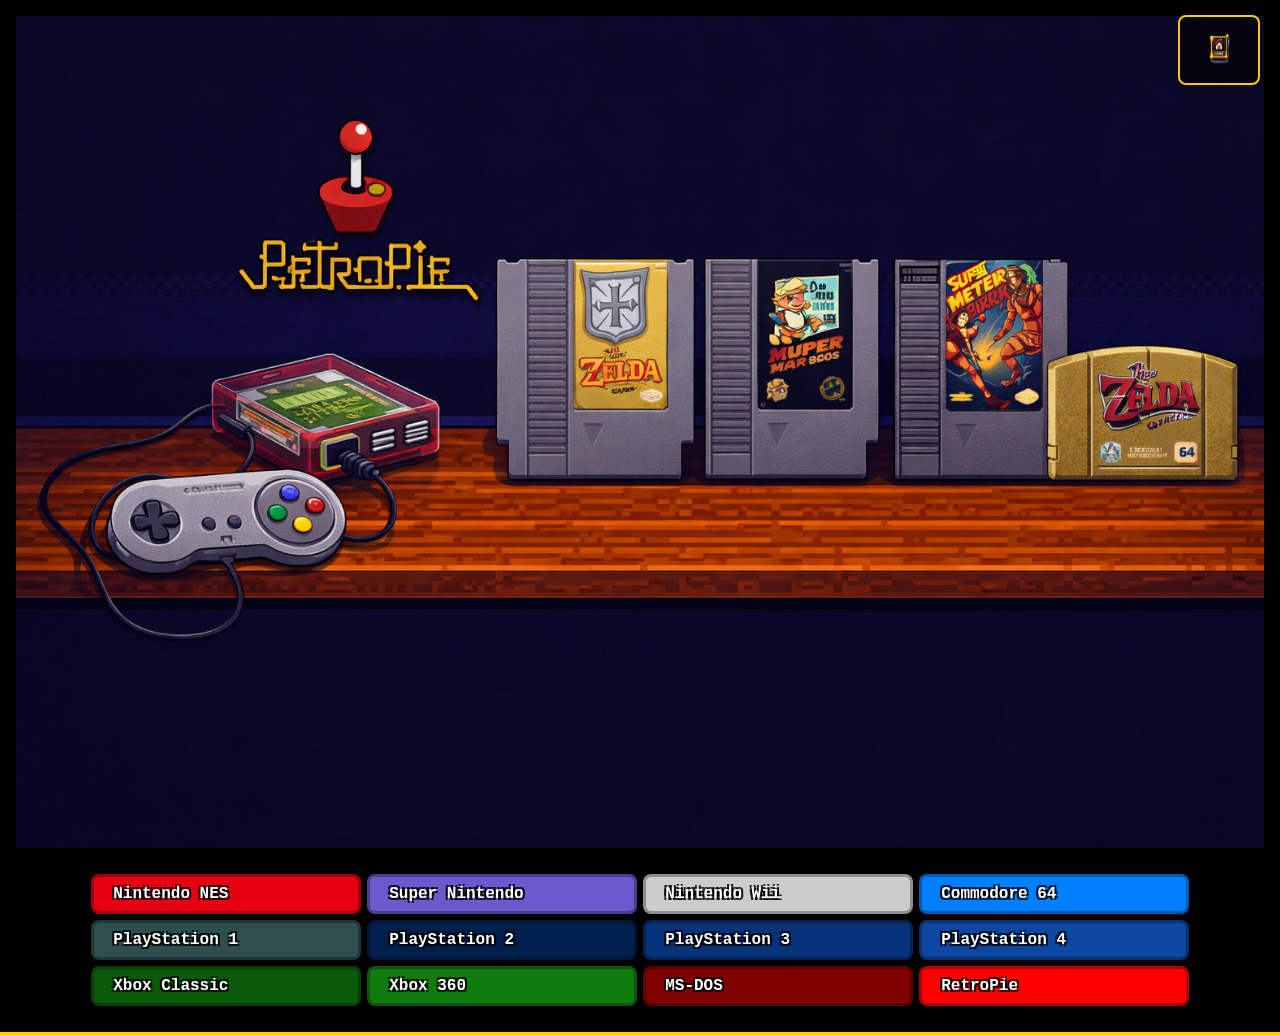
<file: retropie.html>
<!DOCTYPE html>
<html lang="hu">
<head>
  <meta charset="UTF-8">
  <meta name="viewport" content="width=device-width, initial-scale=1.0">
  <title>Raspberry Retropie</title>
  <link rel="stylesheet" href="console-site.css">
</head>
<body>
  <header> 
<!-- Felső kép -->	  
	<div class="hero-logo"> 
		<img src="images/Retropie-header.png" alt="Raspberry Retropie"> 
	</div>
<!-- Vissza gomb -->
	  <a href="index.html" class="home-button"><img src="icons/home.png" alt="Home"></a>
<!-- Menüsor -->
	  <nav>
		<ul> 
			<li><a class="nes" href="nes.html">Nintendo NES</a></li>
			<li><a class="snes" href="snes.html">Super Nintendo</a></li>
			<li><a class="wii" href="wii.html">Nintendo Wii</a></li>
			<li><a class="c64" href="c64.html">Commodore 64</a></li>
			<li><a class="ps1" href="ps1.html">PlayStation 1</a></li>
			<li><a class="ps2" href="ps2.html">PlayStation 2</a></li>
			<li><a class="ps3" href="ps3.html">PlayStation 3</a></li>
			<li><a class="ps4" href="ps4.html">PlayStation 4</a></li>
			<li><a class="xbox" href="xbox.html">Xbox Classic</a></li>
			<li><a class="xbox360" href="xbox360.html">Xbox 360</a></li>
			<li><a class="dos" href="dos.html">MS-DOS</a></li>
			<li><a class="retropie" href="retropie.html">RetroPie</a></li>
		</ul>
	</nav> 
</header>
  <main>
</file>
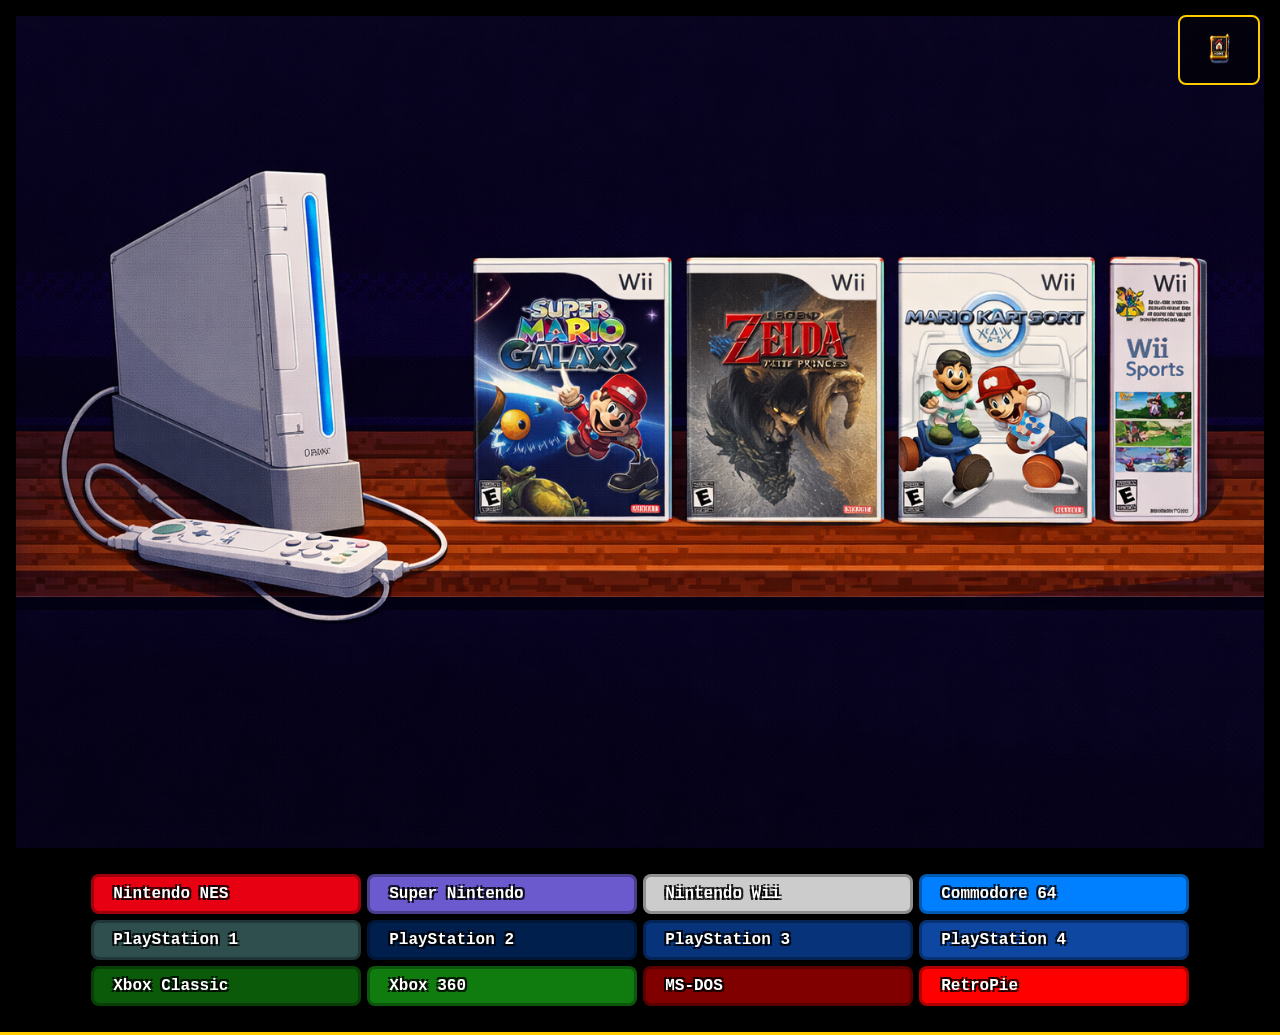
<file: wii.html>
<!DOCTYPE html>
<html lang="hu">
<head>
  <meta charset="UTF-8">
  <meta name="viewport" content="width=device-width, initial-scale=1.0">
  <title>Nintendo Wii</title>
  <link rel="stylesheet" href="console-site.css">
</head>
<body>
  <header> 
<!-- Felső kép -->	  
	<div class="hero-logo"> 
		<img src="images/Wii-header.png" alt="Nintendo Wii"> 
	</div>
<!-- Vissza gomb -->
	  <a href="index.html" class="home-button"><img src="icons/home.png" alt="Home"></a>
<!-- Menüsor -->
	  <nav>
		<ul> 
			<li><a class="nes" href="nes.html">Nintendo NES</a></li>
			<li><a class="snes" href="snes.html">Super Nintendo</a></li>
			<li><a class="wii" href="wii.html">Nintendo Wii</a></li>
			<li><a class="c64" href="c64.html">Commodore 64</a></li>
			<li><a class="ps1" href="ps1.html">PlayStation 1</a></li>
			<li><a class="ps2" href="ps2.html">PlayStation 2</a></li>
			<li><a class="ps3" href="ps3.html">PlayStation 3</a></li>
			<li><a class="ps4" href="ps4.html">PlayStation 4</a></li>
			<li><a class="xbox" href="xbox.html">Xbox Classic</a></li>
			<li><a class="xbox360" href="xbox360.html">Xbox 360</a></li>
			<li><a class="dos" href="dos.html">MS-DOS</a></li>
			<li><a class="retropie" href="retropie.html">RetroPie</a></li>
		</ul>
	</nav> 
</header>
  <main>
</file>
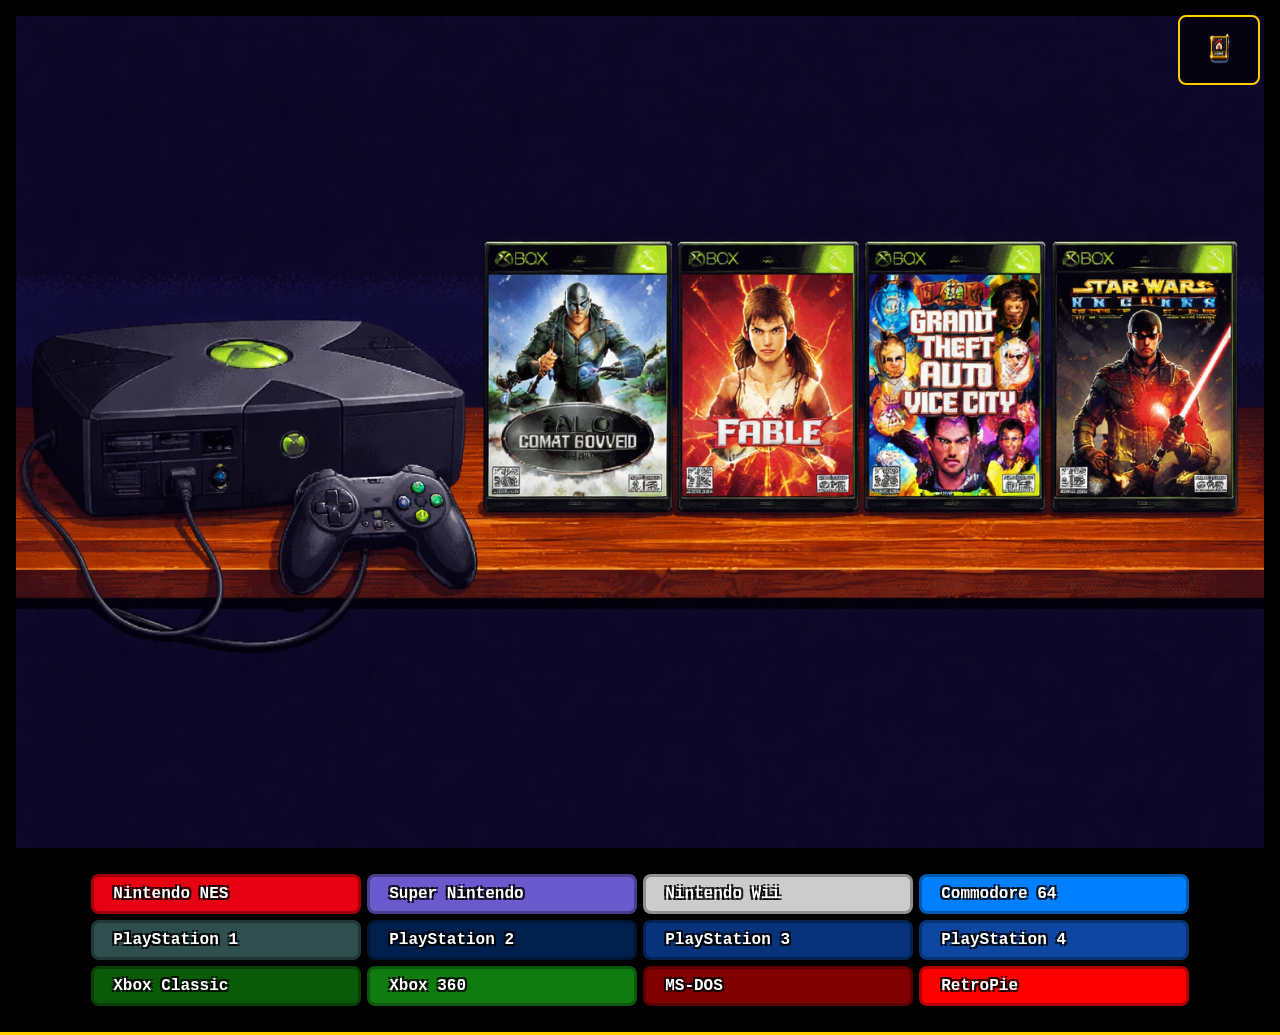
<file: xbox.html>
<!DOCTYPE html>
<html lang="hu">
<head>
  <meta charset="UTF-8">
  <meta name="viewport" content="width=device-width, initial-scale=1.0">
  <title>Xbox Classic</title>
  <link rel="stylesheet" href="console-site.css">
</head>
<body>
  <header> 
<!-- Felső kép -->	  
	<div class="hero-logo"> 
		<img src="images/XboxClassic-header.png" alt="Xbox Classic"> 
	</div>
<!-- Vissza gomb -->
	  <a href="index.html" class="home-button"><img src="icons/home.png" alt="Home"></a>
<!-- Menüsor -->
	  <nav>
		<ul> 
			<li><a class="nes" href="nes.html">Nintendo NES</a></li>
			<li><a class="snes" href="snes.html">Super Nintendo</a></li>
			<li><a class="wii" href="wii.html">Nintendo Wii</a></li>
			<li><a class="c64" href="c64.html">Commodore 64</a></li>
			<li><a class="ps1" href="ps1.html">PlayStation 1</a></li>
			<li><a class="ps2" href="ps2.html">PlayStation 2</a></li>
			<li><a class="ps3" href="ps3.html">PlayStation 3</a></li>
			<li><a class="ps4" href="ps4.html">PlayStation 4</a></li>
			<li><a class="xbox" href="xbox.html">Xbox Classic</a></li>
			<li><a class="xbox360" href="xbox360.html">Xbox 360</a></li>
			<li><a class="dos" href="dos.html">MS-DOS</a></li>
			<li><a class="retropie" href="retropie.html">RetroPie</a></li>
		</ul>
	</nav> 
</header>
  <main>
</file>
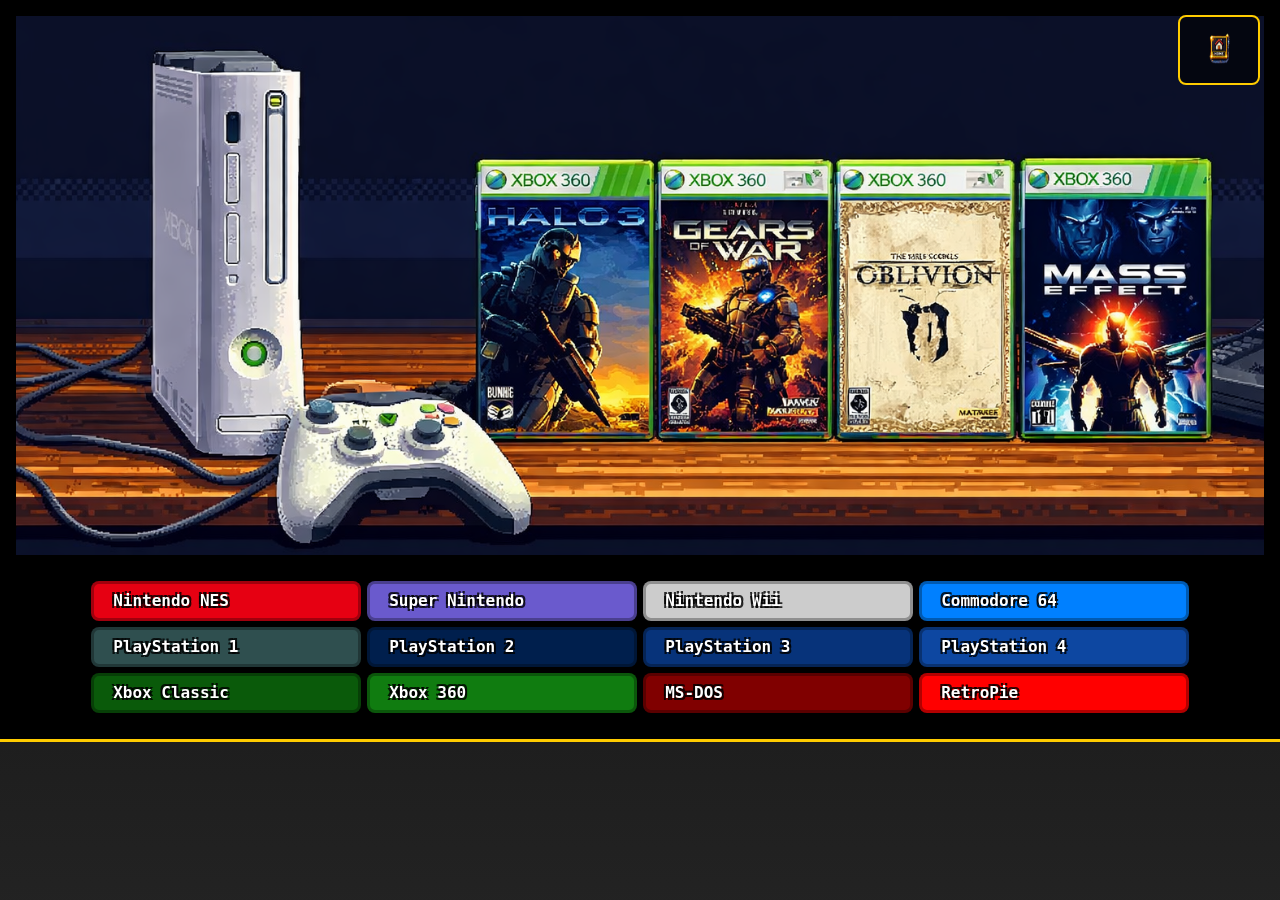
<file: xbox360.html>
<!DOCTYPE html>
<html lang="hu">
<head>
  <meta charset="UTF-8">
  <meta name="viewport" content="width=device-width, initial-scale=1.0">
  <title>Xbox 360</title>
  <link rel="stylesheet" href="console-site.css">
</head>
<body>
  <header> 
<!-- Felső kép -->	  
	<div class="hero-logo"> 
		<img src="images/Xbox360-header.png" alt="Xbox 360"> 
	</div>
<!-- Vissza gomb -->
	  <a href="index.html" class="home-button"><img src="icons/home.png" alt="Home"></a>
<!-- Menüsor -->
	  <nav>
		<ul> 
			<li><a class="nes" href="nes.html">Nintendo NES</a></li>
			<li><a class="snes" href="snes.html">Super Nintendo</a></li>
			<li><a class="wii" href="wii.html">Nintendo Wii</a></li>
			<li><a class="c64" href="c64.html">Commodore 64</a></li>
			<li><a class="ps1" href="ps1.html">PlayStation 1</a></li>
			<li><a class="ps2" href="ps2.html">PlayStation 2</a></li>
			<li><a class="ps3" href="ps3.html">PlayStation 3</a></li>
			<li><a class="ps4" href="ps4.html">PlayStation 4</a></li>
			<li><a class="xbox" href="xbox.html">Xbox Classic</a></li>
			<li><a class="xbox360" href="xbox360.html">Xbox 360</a></li>
			<li><a class="dos" href="dos.html">MS-DOS</a></li>
			<li><a class="retropie" href="retropie.html">RetroPie</a></li>
		</ul>
	</nav> 
</header>
  <main>
</file>
<file: console-site.css>
/* Alap stílus */
body {
  font-family: 'Press Start 2P', monospace, sans-serif;
  background: linear-gradient(180deg, #1e1e1e, #333);
  color: #fff;
  margin: 0;
  padding: 0;
  text-align: center;
}

header {
	position: relative;
  	background: #000;
  	padding: 1rem;
  	border-bottom: 3px solid #ffcc00;
}

header h1 {
  margin: 0;
  color: #ffcc00;
  font-size: 1.2rem;
}

.header-container {
  display: flex;
  align-items: center;
  justify-content: space-between;
  flex-wrap: wrap;
}

.hero-logo {width: 100%; 
            height: auto;  
            overflow: hidden;
           }

.hero-logo img 
      {  width: 100%;
         height: 100%;
         object-fit: cover; /* kitölti a teret */ 
         object-position: center; 
         display: block;
      }


 nav ul {
  list-style: none;
  padding: 10px;
  margin: 1rem auto 0;
  display: flex;
  flex-wrap: wrap;
  justify-content: center;
  gap: 6px;
  max-width: 1840px;
}

nav a {
  color: #fff;
  text-decoration: none;
  padding: 0.6rem 1.2rem;
  border-radius: 8px;
  transition: 0.3s;
  display: flex;
  align-items: center;
  justify-content: flex-start;
  width: 270px; /*megnövelt szélesség*/ 
  height: 40px ;
  box-sizing: border-box;
  border: 3px solid rgba(0, 0, 0, 0.3); 
  color: #fff;
  font-weight: bold;
  text-shadow:
    -2px -2px 0 rgba(0, 0, 0, 0.8),
     2px -2px 0 rgba(0, 0, 0, 0.8),
    -2px  2px 0 rgba(0, 0, 0, 0.8),
     2px  2px 0 rgba(0, 0, 0, 0.8);
  
} 


.menu-icon {
  width: 40px;
  height: 40px;
  margin-right: 8px;
}
/* Konzolonként más szín */
nav a.nes { background: #e60012; }
nav a.snes { background: #6a5acd; }
nav a.c64 { background: #0080ff; }
nav a.ps1 { background: #2f4f4f; }
nav a.ps2 { background: #001f4d; }
nav a.ps3 { background: #07337a; }
nav a.ps4 { background: #0d47a1; }
nav a.xbox360 { background: #107c10; }
nav a.xbox { background: #0a5a0a; }
nav a.wii { background: #cccccc; color: #fff; }
nav a.dos { background: #800000; }
nav a.retropie { background: #ff0000; }

nav a:hover {
  transform: scale(1.1);
  box-shadow: 0 0 10px #ffcc00;
}

/* HOME gomb */
.home-button{ 
	position: absolute;
	top: 15px;
	right: 20px;
	background: rgba(0,0,0,0.6);
	color: #fff;
	text-decoration: none;
	padding: 8px 14px;
	border-radius: 8px;
	border: 2px solid #ffcc00;
	font-size: 10px;
	z-index: 10;
	transition: 0.3s;
	
} 
.home-button:hover{
	background: #ffcc00;
	color: #000;
}
.home-button img{
	width: 50px;
	height: 50px;
	display: block;
}

/* Hero rész */
.hero {
  background: url("https://via.placeholder.com/1200x400?text=Retro+Konzolok") no-repeat center/cover;
  padding: 4rem 2rem;
  margin: 2rem 0;
  border-radius: 10px;
  box-shadow: 0 0 15px rgba(0,0,0,0.5);
}

.hero h2 {
  font-size: 1.2rem;
  margin-bottom: 1rem;
}

.hero p {
  max-width: 600px;
  margin: 0.5rem auto;
  line-height: 1.5;
}

footer {
  background: #111;
  padding: 1rem;
  margin-top: 2rem;
  font-size: 0.8rem;
}


/* Kereső szekció */
.search-section {
  margin: 2rem auto;
  padding: 1rem;
  max-width: 500px;
  background: #1a1a1a;
  border: 2px solid #ffcc00;
  border-radius: 8px;
}

.search-section h2 {
  font-size: 1rem;
  margin-bottom: 1rem;
  color: #ffcc00;
}

.search-section input[type="text"] {
  padding: 0.5rem;
  width: 70%;
  border: none;
  border-radius: 4px;
  font-family: 'Press Start 2P', monospace;
}

.search-section button {
  padding: 0.5rem 1rem;
  margin-left: 0.5rem;
  background: #ffcc00;
  color: #000;
  border: none;
  border-radius: 4px;
  cursor: pointer;
  font-family: 'Press Start 2P', monospace;
}

.search-section button:hover {
  background: #fff;
  color: #000;
}

/* Audio elrejtése */
audio {
  display: none;
}

.console-cards {
  display: flex;
  flex-wrap: wrap;
  justify-content: center;
  gap: 2rem;
  margin: 2rem auto;
  max-width: 1400px;
  height: auto;
}
.console-cards img{
  widht: 150px;
  height: 150px;
}
.card {
  background: #1a1a1a;
  border: 2px solid #ffcc00;
  border-radius: 10px;
  padding: 1rem;
  width: 250px;
  box-shadow: 0 0 10px rgba(0,0,0,0.5);
}
.tech-spec{
	
}
.history{
	
}
/*Konzol technikai specifikáció*/

.console-specs{ 
	width: 100%; 
	border-collapse: separate;
	border-spacing: 0; 
	background: #1a1a1a;
	border: 2px solid #ffcc00;
	border-radius: 12px;
	overflow: hidden;
	
} 
.console-specs tr:first-child td:first-child{
	border-top-left-radius: 12px; 
}
.console-specs tr:first-child td:last-child{
	border-top-right-radius: 12px;
}
.console-specs tr:last-child td:first-child{
	border-bottom-left-radius: 12px;
}
.console-specs tr:last-child td:last-child{
	border-bottom-right-radius: 12px;
}
.content-layout{ 
	display: flex;
	gap: 20px;
	max-width: 1600px;
	margin: 20px auto;
}
/* bal oszlop */
.main-column{ 
	flex: 2;
	border: 2px solid #ffcc00;
	padding: 20px;
	margin-left: 10px;
}
/* jobb oszlop */ 
.side-column{
	flex: 1;
	border: 2px solid #ffcc00;
	padding: 20px;
	position: sticky;
  	top: 20px;
  	align-self: flex-start;
}

.gallery{
  margin-top: 40px;
}

.gallery-grid{
  display: flex;
  gap: 20px;
  flex-wrap: wrap;
  justify-content: center;
}

.gallery-grid img{
  width: 180px;
  border: 2px solid #ffcc00;
  border-radius: 8px;
}
.best-games{
  margin-top: 40px;
}

.best-games ul{
  list-style: none;
  padding: 0;
}

.best-games li{
  padding: 6px 0;
  border-bottom: 1px solid #444;
}
.console-image{
  text-align: center;
  margin-bottom: 20px;
}

.console-image img{
  width: 180px;
}
.main-column,
.side-column{
  border-radius: 12px;
  box-shadow: 0 0 12px rgba(255,204,0,0.3);
}
.side-column section{
	margin-top: 25px;
}
.game-cartridges{ 
	margin-top: 10px;
	text-align: center;
} 
.game-cartridges img{
	width: 100%;
	max-width: 400px;
	height: auto;
	border-radius: 10px;
	border: 2px solid #ffcc00;
	image-rendering: pixelated;
}
/* mobil tördelés */
@media (max-width: 900px){
	.content-layout{
		flex-direction: column;
	}
	.side-column{
    position: static;
  }
}
</file>
